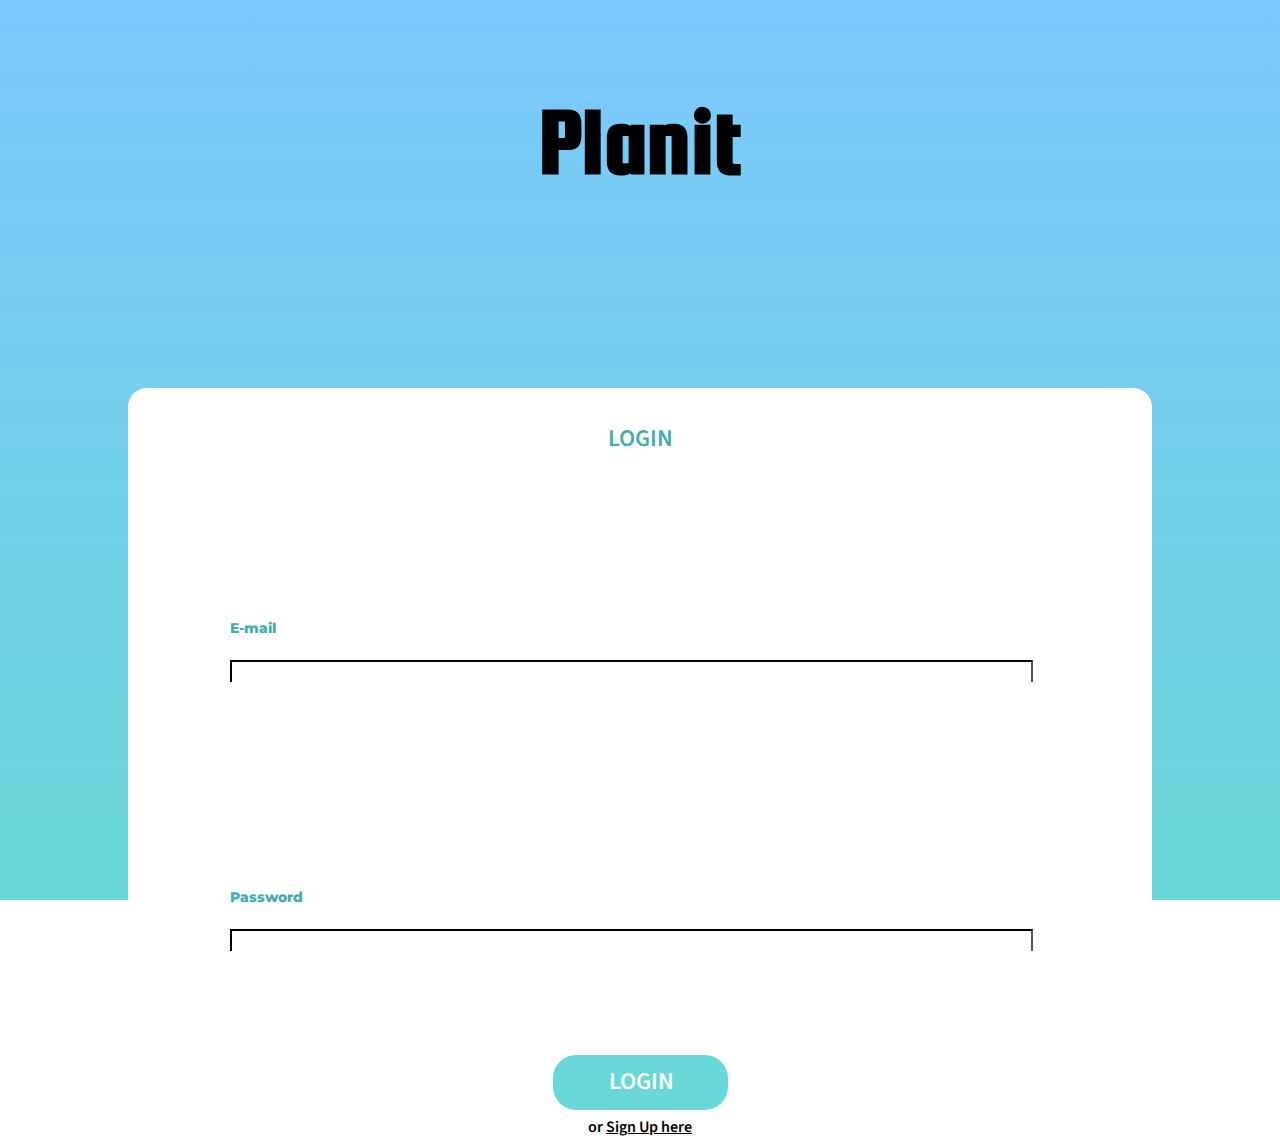
<file: login.html>
<!DOCTYPE html>
<html>
<head>
	<title>PlanIt</title>
	<meta name="viewport" content="width=device-width, initial-scale=1, user-scalable=no" />
	<link rel="stylesheet" type="text/css" href="assets/css/login.css" />
	<link href="https://fonts.googleapis.com/css?family=Montserrat:400,600&display=swap" rel="stylesheet">
	<link href="https://fonts.googleapis.com/css?family=Squada+One:&display=swap" rel="stylesheet">
	<link href="https://fonts.googleapis.com/css?family=Source+Sans+Pro:&display=swap" rel="stylesheet">
</head>
<body>
	<div id="bg">
		<div id="title">
			<h1>Planit</h1>
		</div>

		<div id="card">
			<div id="login">
				<p>LOGIN</p>
			</div>

		<h1>E-mail</h1>
			<input type="text" name="uname" id="email">

		<h1>Password</h1>
			<input type="password" name="uname" id="password">


			<div id="bottom">
				<div id="in">
					<h1 onclick="location.replace('index.html')">LOGIN</h1>
				</div>
				<p>or <u onclick="location.replace('signup.html')">Sign Up here</u></p>
			</div>

	</div>

 <!--warning-->
	<div id="warning" style="display: none;">
      <p>*wrong E-mail or password*</p>
      <button type="button" onclick="document.getElementById('warning').style.display = 'none'">
        close
      </button>
    </div> 
    <!--warning-->





</body>




<script type="text/javascript">
    function hehe() {
      var x = document.getElementById('email').value;
      var y = document.getElementById('password').value;
      if (x !== '' && y !== '') {
         window.location.replace('index.html');
      } else {
       document.getElementById('warning').style.display = 'block';
      }
     
    }
  
</script>
</file>
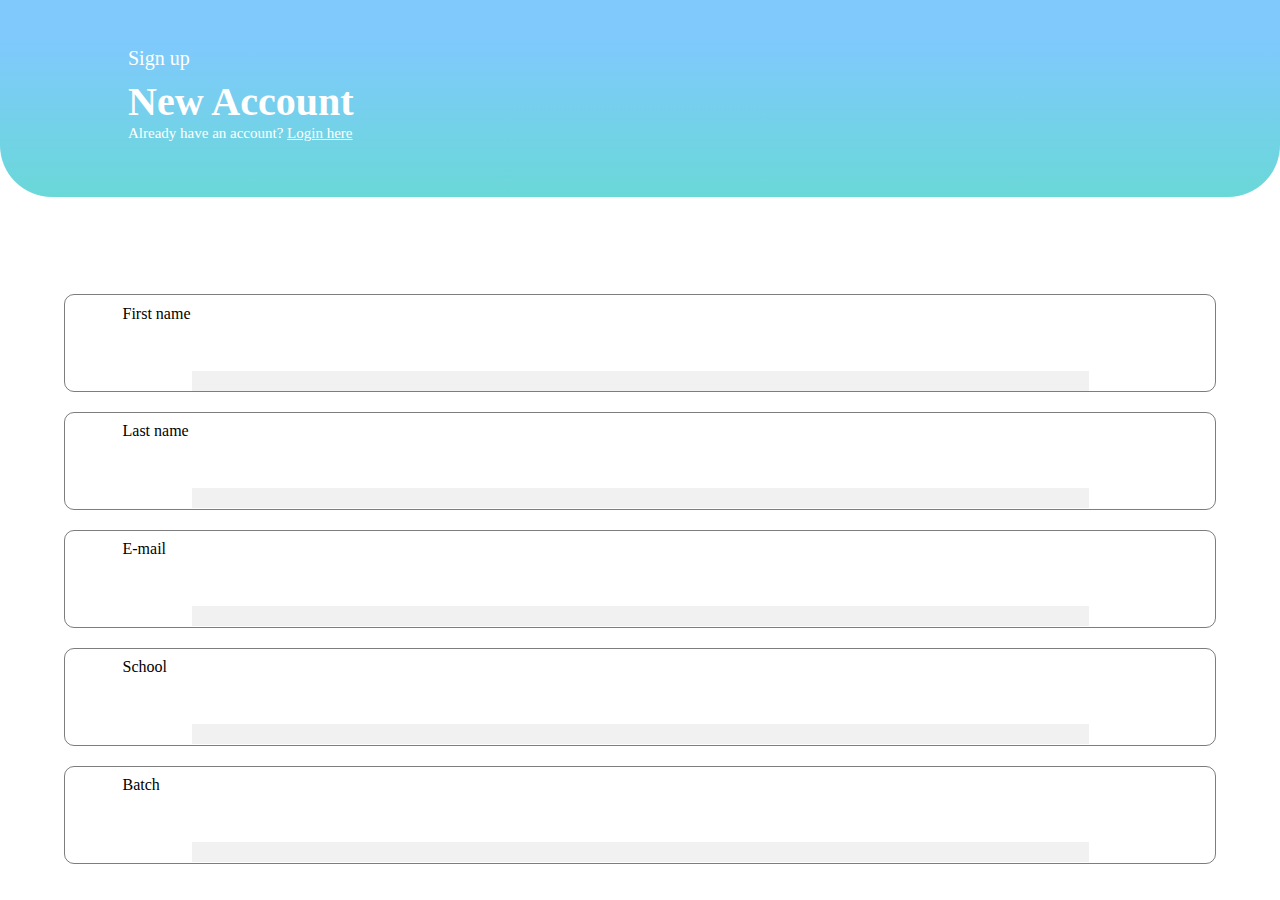
<file: signup.html>
<html>
<head>
<meta name="viewport" content="width=device-width">
<style>
* {
        padding: 0;
        margin: 0;
}
    #contain {
    position: fixed;
    width: 100vw;
    height: 100vh;
    background: #FFFFFF;
    z-index: 0;
    top: 25%;
            }

    #tl {

 position: absolute;
    width: 414px;
    height: 589px;
    left: 0px;
    top: 5%;
    background: #FFFFFF;
    z-index: 3;
    position: absolute;
    width: 100vw;
    height: 64%;
    left: 0px;
    bottom: 0px;
    background: #FFFFFF;
    z-index: 0;
    overflow-y: scroll;
    padding-top: 24px;
        }

     .t {
        position: relative;
    width: 90%;
    height: 17%;
    margin-bottom: 20px;
    background: transparent;
    background-size: auto;
    background-position: center;
    background-repeat: no-repeat;
    margin-left: auto;
    margin-right: auto;
    border: 1px solid rgba(0, 0, 0, 0.51);
    box-sizing: border-box;
    border-radius: 10px;

        }

      .gr {
    position: relative;
    display: block;
    background-color: #6AD8D8;
    height: 50%;
    border-bottom-left-radius: 20px;
  border-bottom-right-radius: 20px;
  top: 50%;

            }

.gr p{
    font-family: Source Sans Pro;
    
    font-weight: 600;
    font-size: 16px;
    margin-left: 5%;
    top: 20%;
    color: white;
    position: relative;
}

.gr h1{

    font-family: Source Sans Pro;
    font-weight: 800;
    font-size: 24px;
    margin-left: 5%;
    color: white;
    position: relative;
}

h2 {
    font-family: Source Sans Pro;
    font-weight: 600;
    font-size: 30px;
    margin-left: 5%;
    margin-top: 50px;
    color: black;
    position: relative;
}

#head {

 position: absolute;
    width: 100vw;
    height: 200px;
    left: 0px;
    top: -3px;
    background: linear-gradient(180deg, #7FC9FD 21.43%, rgba(255, 255, 255, 0) 100%), #6AD8D8;
    /* border-radius: 52px; */
    border-bottom-left-radius: 52px;
    border-bottom-right-radius: 52px;
    z-index: 999;
}

#head h1 {
    font-family: Source Sans Pro;
    font-weight: 800;
    font-size: 40px;
    text-align: left;
    color: white;
    position: relative;
    margin-left: 10%;
    top: -10px;


}

#head h2 {
    font-family: Source Sans Pro;
    font-weight: 400;
    font-size: 20px;
    text-align: left;
    color: white;
    position: relative;
    margin-left: 10%;
    


}

#head h3 {
    font-family: Source Sans Pro;
    font-weight: 400;
    font-size: 15px;
    text-align: left;
    color: white;
    position: relative;
    margin-left: 10%;
    top: -28px;
    


}

.t h1 {
    font-family: Source Sans Pro;
    font-weight: 400;
    font-size: 16px;
    text-align: left;
    color: black;
    position: relative;
    margin-left: 5%;
    top: 10%;
}

input[type=text] {
         background-color: #F1F1F1;
    width: 78%;
    height: 20px;
    border: black;
    border-bottom: black;
    border-bottom-width: thick;
    /* border-bottom: black; */
    margin-left: 11%;
    margin-top: 5%;
    position: relative;
  }

  input[type=password] {
       background-color: #F1F1F1;
    width: 78%;
    height: 20px;
    border: black;
    border-bottom: black;
    border-bottom-width: thick;
    /* border-bottom: black; */
    margin-left: 11%;
    margin-top: 5%;
    position: relative;
  }

  input[type=email] {
       background-color: #F1F1F1;
    width: 78%;
    height: 20px;
    border: black;
    border-bottom: black;
    border-bottom-width: thick;
    /* border-bottom: black; */
    margin-left: 11%;
    margin-top: 5%;
    position: relative;
  }

   input[type=number] {
       background-color: #F1F1F1;
    width: 78%;
    height: 20px;
    border: black;
    border-bottom: black;
    border-bottom-width: thick;
    /* border-bottom: black; */
    margin-left: 11%;
    margin-top: 5%;
    position: relative;
  }

  #sign {
    position: relative;
    width: 50%;
    height: 10%;
    display: block;
    background: #6AD8D8;
    border-radius: 4px;
    margin-left: auto;
    margin-right: auto;
  }

  #sign h5 {
        font-family: Source Sans Pro;
    font-style: normal;
    font-weight: normal;
    font-size: 18px;
    line-height: 47px;
    text-align: center;
    color: white;
    position: relative;
    top: 0;

}

</style>
</head>

<body>




<div id="head">
    <h2>Sign up</h2><br>
    <h1>New Account</h1><br>
    <h3>Already have an account? <u onclick="location.replace('login.html')">Login here</u></h3>
</div>

<div id="contain">

         

                <div id="tl">
               
                        <div class="t" > 
                            <h1>First name</h1>
                             <input type="text" name="uname" id="first"> 
                        </div>
                        <div class="t" > 
                             <h1>Last name</h1>
                             <input type="text" name="uname" id="last"> 
                        </div>
                        <div class="t" > 
                                 <h1>E-mail</h1>
                             <input type="email" name="uname" id="email"> 
                        </div>
                        <div class="t" > 
                             <h1>School</h1>
                             <input type="text" name="uname" id="email"> 
                        </div>
                        <div class="t" > 
                             <h1>Batch</h1>
                             <input type="number" name="uname" id="email"> 
                        </div>
                        <div class="t" > 
                             <h1>Password</h1>
                             <input type="Password" name="uname" id="email"> 
                        </div>
                        <div class="t" > 
                             <h1> Re-enter Password</h1>
                             <input type="Password" name="uname" id="email"> 
                        </div>

                    <div id="sign">
                        <h5 onclick="location.replace('index.html')">Sign Up</h5>
                    </div>
                   

                </div>
 </div>

</body>
</html>
</file>
<file: assets/css/login.css>
* {
        padding: 0;
        margin: 0;
}

#bg {
        position: absolute;
    width: 100vw;
    height: 100vh;

left: 0px;
top: 0px;

background: linear-gradient(180deg, #7DC8FE 0%, rgba(255, 255, 255, 0) 100%), #6AD8D8;
}

#title {
	position: relative;
width: 208px;
height: 94px;
margin-right: auto;
margin-left: auto;
top: 10%;
background-color: transparent;
display: block;

}

#title h1{


     font-family: Squada One;
    font-weight: 600;
    font-size: 96px;
    text-align: center;
    color: black;
    position: relative;
}

#card {

    position: relative;
    width: 80%;
    height: 60%;
    margin-left: auto;
    margin-right: auto;
    margin-top: 23%;
    background: #FFFFFF;
    border-radius: 19px;
}

#card h1{

	font-family: Montserrat;
	font-style: normal;
	font-weight: 800;
	font-size: 14px;
	line-height: 22px;
	text-align: left;
	margin-top: 20%;
	margin-left: 10%;
	color: #47ABAB;
	position: relative;
}

input[type=text] {
      width: 78%;
    height: 20px;
   
    border-bottom: 2px;
    margin-left: 10%;
    position: relative;
    border-color: black;
    margin-top: 2%;
  }

  input[type=password] {
      width: 78%;
    height: 20px;
   
    border-bottom: 2px;
    margin-left: 10%;
    position: relative;
    border-color: black;
    margin-top: 2%;
  }

#login {
	position: relative;
width: 208px;
height: 24px;
margin-right: auto;
margin-left: auto;
top: 6%;
background-color: transparent;
display: block;

}

#login p{

     font-family: Source Sans Pro;
    font-weight: 600;
    font-size: 24px;
    text-align: center;
    color: #47ABAB;
    position: relative;


}

#bottom {
	position: relative;
width: 185px;
height: 79px;
margin-right: auto;
margin-left: auto;
margin-top: 10%;

background: transparent;
}

#bottom p {
    font-family: Source Sans Pro;
    font-weight: 600;
    font-size: 16px;
    text-align: center;
    color: black;
    position: relative;
        top: 10%;
   

}

#in {
	position: relative;
width: 175px;
height: 55px;
margin-left: auto;
margin-right: auto;
top: 2%;

background: #6AD8D8;
border-radius: 23px;
}

#in h1{

       font-family: Source Sans Pro;
    font-weight: 600;
    font-size: 24px;
    text-align: center;
    color: white;
    position: relative;
    right: 4%;
    top: 30%;

}

#warning {
    position: fixed;
    top: 240px;
    left: 25%;
    width: 50%;
    height: 70px;
    background-color: pink;
    display: none;
}
</file>
